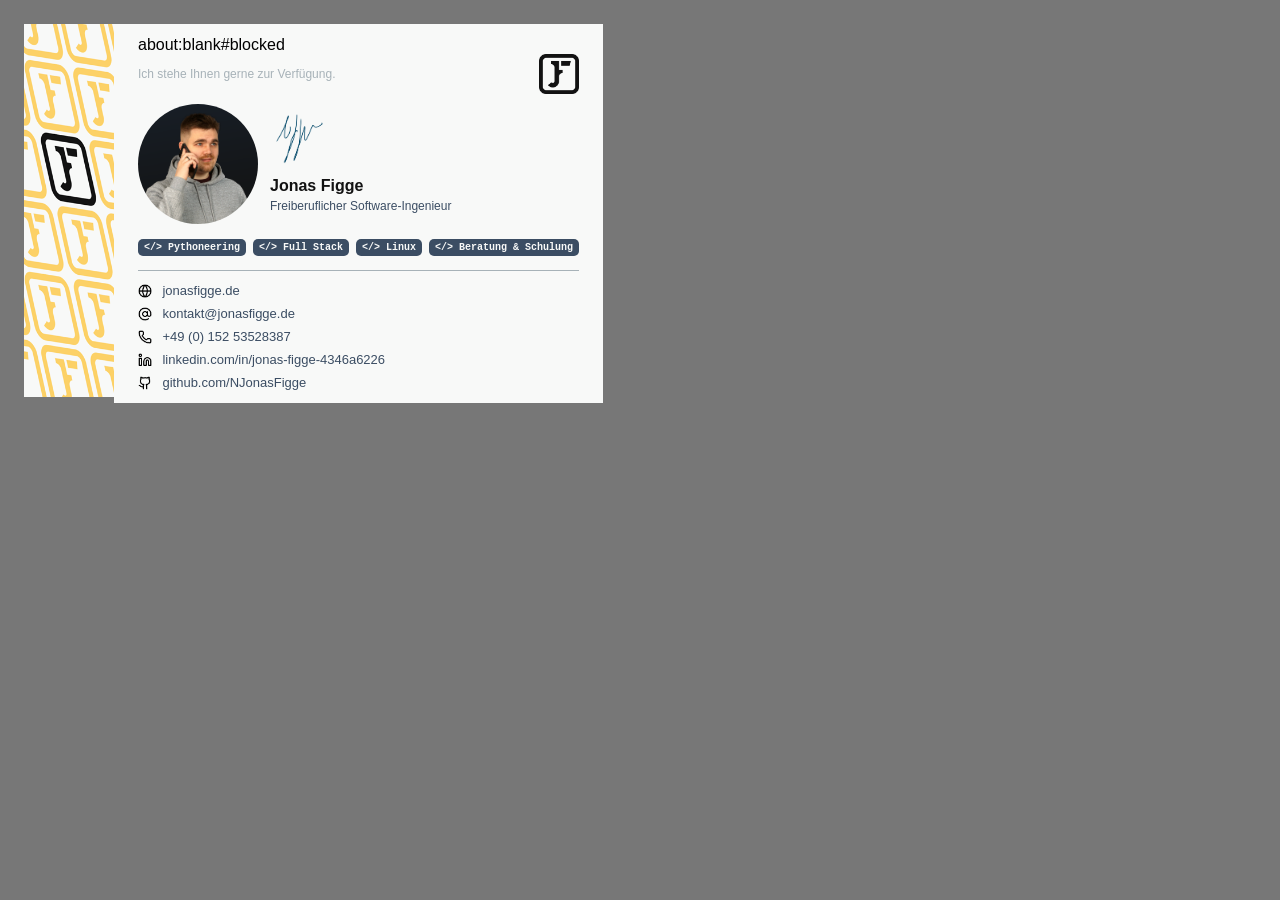
<file: src/index.html>
<!DOCTYPE html>
<html lang="de">
<head>
    <meta charset="UTF-8">
    <meta name="viewport" content="width=device-width, initial-scale=1.0">
    <title>Jonas Figge - Email Signatur</title>
    <link rel="stylesheet" href="style.css">
</head>
<body style="font-family: Inter, Helvetica, sans-serif;">
    <div class="signature-preview">
        <!-- Outer 2-column table: banner | content -->
        <table role="presentation" cellpadding="0" cellspacing="0" border="0" style="border-collapse: collapse; font-family: Arial, 'Segoe UI', sans-serif;">
            <tr>
                <!-- Side banner -->
                <td style="width: 90px; vertical-align: top; padding: 0; line-height: 0;">
                    <img src="img/logo-banner.png" alt="Logo" width="90" style="display: block; border: 0;">
                </td>
                <!-- Content -->
                <td style="background-color: #F8F9F8; padding: 12px 24px; vertical-align: top;">
about:blank#blocked
                    <!-- Tagline + Obsidian logo -->
                    <table role="presentation" cellpadding="0" cellspacing="0" border="0" style="width: 100%; border-collapse: collapse; margin-bottom: 10px;">
                        <tr>
                            <td style="font-size: 12px; line-height: 16px; color: #A7B2B8; vertical-align: middle;">Ich stehe Ihnen gerne zur Verfügung.</td>
                            <td align="right" style="width: 44px; padding-left: 12px; vertical-align: middle;">
                                <img src="img/logo-obsidian.png" alt="Obsidian Logo" width="40" height="40" style="display: block; border: 0;">
                            </td>
                        </tr>
                    </table>

                    <!-- Profile pic + name block -->
                    <table role="presentation" cellpadding="0" cellspacing="0" border="0" style="border-collapse: collapse; margin-bottom: 12px;">
                        <tr>
                            <td style="padding-right: 12px; vertical-align: top;">
                                <img src="img/profile-pic.png" alt="Jonas Figge" width="120" height="120" style="display: block; border: 0; border-radius: 60px;">
                            </td>
                            <td style="vertical-align: top; padding-top: 6px;">
                                <img src="img/hand-sign.png" alt="" width="58" height="58" style="display: block; border: 0; margin-bottom: 8px;">
                                <p style="margin: 0 0 2px 0; font-size: 16px; line-height: 20px; font-weight: 700; color: #121212;">Jonas Figge</p>
                                <p style="margin: 0; font-size: 12px; line-height: 16px; color: #3B4D63;">Freiberuflicher Software-Ingenieur</p>
                            </td>
                        </tr>
                    </table>

                    <!-- Attribute badges -->
                    <table role="presentation" cellpadding="0" cellspacing="0" border="0" style="border-collapse: collapse; margin-bottom: 14px;">
                        <tr>
                            <td style="padding-right: 7px;">
                                <a href="https://www.jonasfigge.de/index.html#services" style="border-radius: 5px; padding: 3px 6px; background-color: #3B4D63; color: #F8F9F8; text-decoration: none; font-family: 'Courier New', Courier, monospace; font-size: 10px; line-height: 16px; font-weight: 700; white-space: nowrap;">&lt;/&gt; Pythoneering</a>
                            </td>
                            <td style="padding-right: 7px;">
                                <a href="https://www.jonasfigge.de/index.html#services" style="border-radius: 5px; padding: 3px 6px; background-color: #3B4D63; color: #F8F9F8; text-decoration: none; font-family: 'Courier New', Courier, monospace; font-size: 10px; line-height: 16px; font-weight: 700; white-space: nowrap;">&lt;/&gt; Full Stack</a>
                            </td>
                            <td style="padding-right: 7px;">
                                <a href="https://www.jonasfigge.de/index.html#as" style="border-radius: 5px; padding: 3px 6px; background-color: #3B4D63; color: #F8F9F8; text-decoration: none; font-family: 'Courier New', Courier, monospace; font-size: 10px; line-height: 16px; font-weight: 700; white-space: nowrap;">&lt;/&gt; Linux</a>
                            </td>
                            <td>
                                <a href="https://www.jonasfigge.de/index.html#services" style="border-radius: 5px; padding: 3px 6px; background-color: #3B4D63; color: #F8F9F8; text-decoration: none; font-family: 'Courier New', Courier, monospace; font-size: 10px; line-height: 16px; font-weight: 700; white-space: nowrap;">&lt;/&gt; Beratung &amp; Schulung</a>
                            </td>
                        </tr>
                    </table>

                    <!-- Divider -->
                    <table role="presentation" cellpadding="0" cellspacing="0" border="0" style="width: 100%; border-collapse: collapse; margin-bottom: 10px;">
                        <tr>
                            <td style="height: 1px; font-size: 0; line-height: 0; background-color: #A7B2B8;">&nbsp;</td>
                        </tr>
                    </table>

                    <!-- Contact info -->
                    <table role="presentation" cellpadding="0" cellspacing="0" border="0" style="border-collapse: collapse;">
                        <tr>
                            <td style="padding-bottom: 5px; white-space: nowrap;">
                                <img src="img/globe.png" alt="Globe Icon" width="14" height="14" style="display: inline-block; border: 0; margin-right: 6px; vertical-align: middle;">
                                <a href="https://jonasfigge.de" style="font-size: 13px; color: #3B4D63; text-decoration: none; vertical-align: middle;">jonasfigge.de</a>
                            </td>
                        </tr>
                        <tr>
                            <td style="padding-bottom: 5px; white-space: nowrap;">
                                <img src="img/at-sign.png" alt="Email Icon" width="14" height="14" style="display: inline-block; border: 0; margin-right: 6px; vertical-align: middle;">
                                <a href="mailto:kontakt@jonasfigge.de" style="font-size: 13px; color: #3B4D63; text-decoration: none; vertical-align: middle;">kontakt@jonasfigge.de</a>
                            </td>
                        </tr>
                        <tr>
                            <td style="padding-bottom: 5px; white-space: nowrap;">
                                <img src="img/phone.png" alt="Phone Icon" width="14" height="14" style="display: inline-block; border: 0; margin-right: 6px; vertical-align: middle;">
                                <span style="font-size: 13px; color: #3B4D63; vertical-align: middle;">+49 (0) 152 53528387</span>
                            </td>
                        </tr>
                        <tr>
                            <td style="padding-bottom: 5px; white-space: nowrap;">
                                <img src="img/linkedin.png" alt="LinkedIn Icon" width="14" height="14" style="display: inline-block; border: 0; margin-right: 6px; vertical-align: middle;">
                                <a href="https://www.linkedin.com/in/jonas-figge-4346a6226/" style="font-size: 13px; color: #3B4D63; text-decoration: none; vertical-align: middle;">linkedin.com/in/jonas-figge-4346a6226</a>
                            </td>
                        </tr>
                        <tr>
                            <td style="white-space: nowrap;">
                                <img src="img/github.png" alt="GitHub Icon" width="14" height="14" style="display: inline-block; border: 0; margin-right: 6px; vertical-align: middle;">
                                <a href="https://github.com/NJonasFigge" style="font-size: 13px; color: #3B4D63; text-decoration: none; vertical-align: middle;">github.com/NJonasFigge</a>
                            </td>
                        </tr>
                    </table>

                </td>
            </tr>
        </table>
    </div>
</body>
</html>
</file>
<file: src/style.css>
body {
    margin: 0;
    padding: 24px;
    background-color: #777;
}

.signature-preview {
    display: inline-block;
}
</file>
